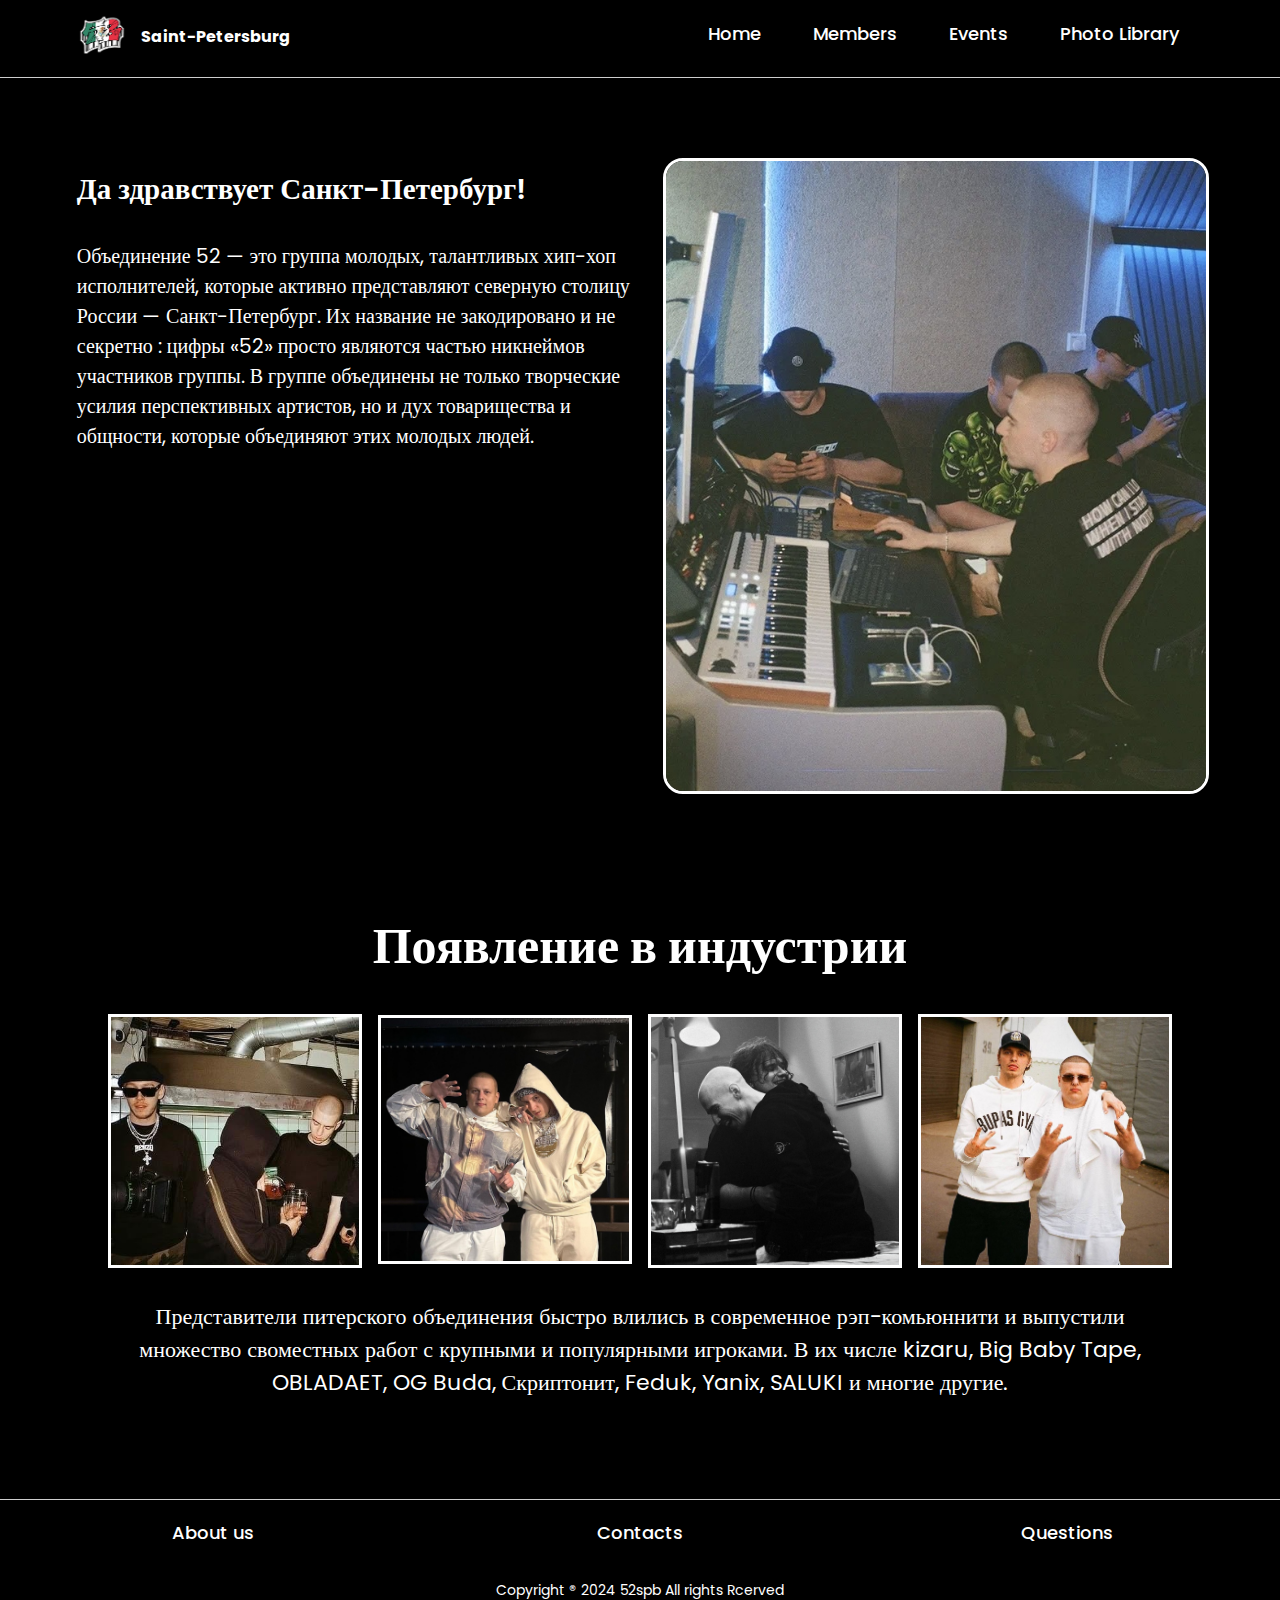
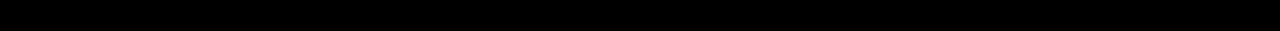
<file: project 52/index.html>
<!DOCTYPE html>
<html lang="en">
  <head>
    <meta charset="UTF-8" />
    <meta name="viewport" content="width=device-width, initial-scale=1.0" />
    <link rel="apple-touch-icon" sizes="180x180" href="source/files/favicon_io (1)/apple-touch-icon.png">
    <link rel="icon" type="image/png" sizes="32x32" href="source/files/favicon_io (1)/favicon-32x32.png">
    <link rel="icon" type="image/png" sizes="16x16" href="source/files/favicon_io (1)/favicon-16x16.png">
    <link rel="manifest" href="source/files/favicon_io (1)/site.webmanifest">
    <link rel="stylesheet" href="source/styles/mystyle.css" />
    <link rel="preconnect" href="https://fonts.googleapis.com">
    <link rel="preconnect" href="https://fonts.gstatic.com" crossorigin>
    <link href="https://fonts.googleapis.com/css2?family=Poppins:ital,wght@0,100;0,200;0,300;0,400;0,500;0,600;0,700;0,800;0,900;1,100;1,200;1,300;1,400;1,500;1,600;1,700;1,800;1,900&display=swap" rel="stylesheet">
    <title>52spb</title>
  </head>
  <body>
    <div class="wrapper">

      <header>
        <div class="container nav-bar">
          <div class="left-nav">
            <img src="source/images/52sticker.png" alt="">
            <h4>Saint-Petersburg</h4>
          </div>
          <div class="right-nav">
            <ul>
              <li class="active"><a href="index.html">Home</a></li>
              <li><a href="members.html">Members</a></li>
              <li><a href="events.html">Events</a></li>
              <li><a href="#">Photo Library</a></li>
            </ul>
          </div>
        </div>
      </header>

      <div class="container first-block">

        <div class="text-first-block">
          <h2>Да здравствует Санкт-Петербург!</h2>
          <p>Объединение 52 — это группа молодых, талантливых хип-хоп исполнителей, которые активно представляют северную столицу России — Санкт-Петербург. Их название не закодировано и не секретно : цифры «52» просто являются частью никнеймов участников группы. В группе объединены не только творческие усилия перспективных артистов, но и дух товарищества и общности, которые объединяют этих молодых людей.</p>
        </div>

        <div class="alblak-video">
          <img src="source/images/cbUP96gaYvCxDv6s34eqZeq8m5QdprQ103HzAAE6lK4PlXMfTtTW02W_tGnJjdq8eWUaMCBoY5AZ7FchruMLsSNM.jpg" alt="">
        </div>

      </div>

      <div class="container second-block">

        <div class="title-second-block">
          <h1>Появление в индустрии</h1>
        </div>

        <div class="second-block-pictures">
          <img src="source/images/thug&bbt.jpg" alt="">
          <img class="nerovn" src="source/images/alblak&kizaru.jpg" alt="">
          <img src="source/images/thug&saluki.jpg" alt="">
          <img src="source/images/alblak&mayot.jpg" alt="">
        </div>

        <div class="text-second-block">
          <p>Представители питерского объединения быстро влились в современное рэп-комьюннити и выпустили множество своместных работ с крупными и популярными игроками. В их числе kizaru, Big Baby Tape, OBLADAET, OG Buda, Скриптонит, Feduk, Yanix, SALUKI и многие другие.</p>
        </div>

      </div>

      <footer>

        <div class="others">
          <a href="#">About us</a>
          <a href="#">Contacts</a>
          <a href="#">Questions</a>
        </div>

        <div class="copyright">
          <p>Copyright ® 2024 52spb All rights Rcerved</p>
        </div>

      </footer>

    </div>
  </body>
</html>
</file>
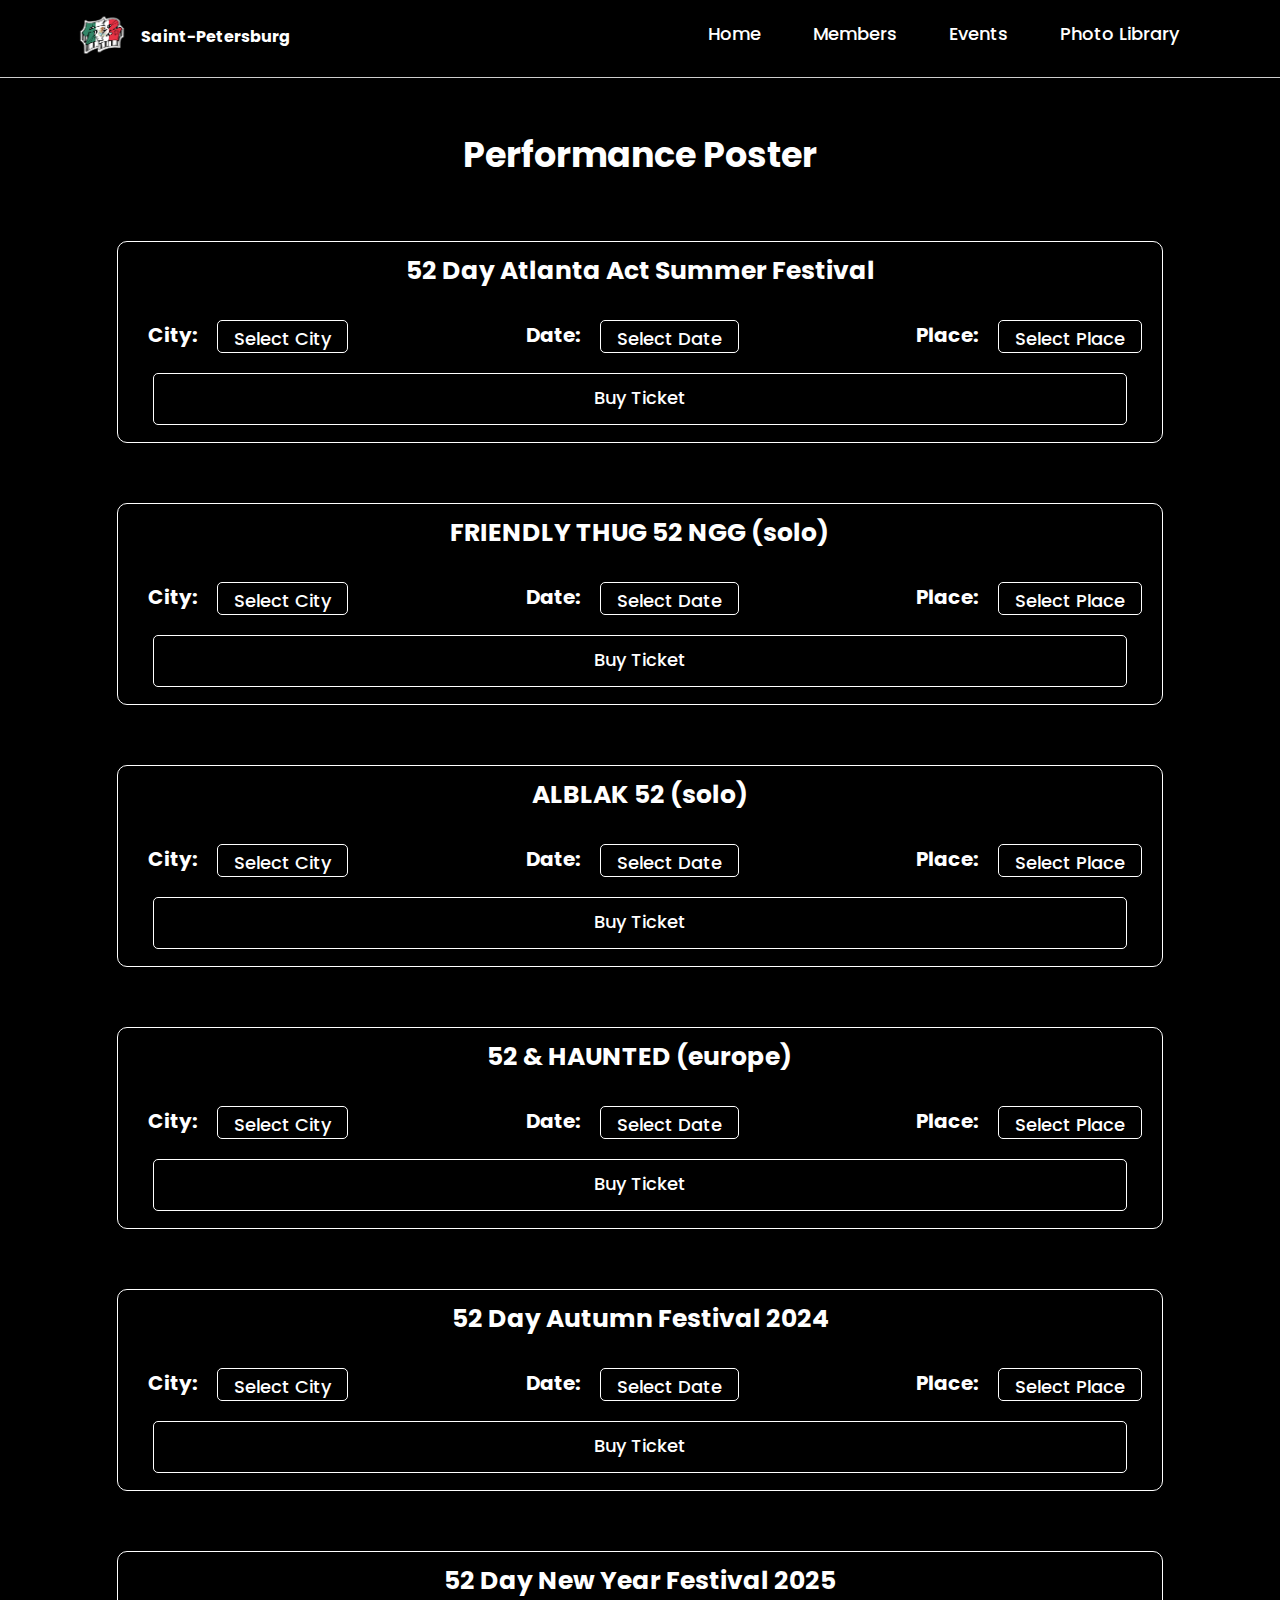
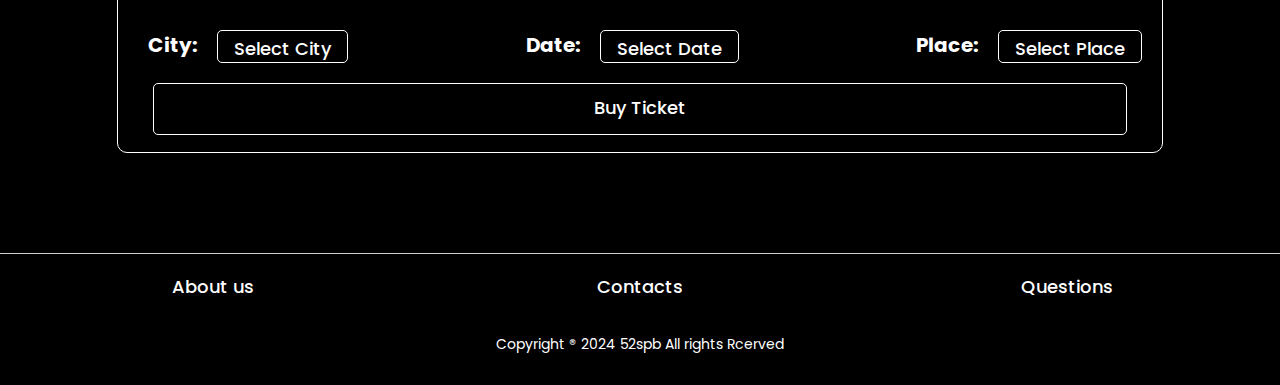
<file: project 52/events.html>
<!DOCTYPE html>
<html lang="en">
<head>
    <meta charset="UTF-8">
    <meta name="viewport" content="width=device-width, initial-scale=1.0">
    <link rel="apple-touch-icon" sizes="180x180" href="source/files/favicon_io (1)/apple-touch-icon.png">
    <link rel="icon" type="image/png" sizes="32x32" href="source/files/favicon_io (1)/favicon-32x32.png">
    <link rel="icon" type="image/png" sizes="16x16" href="source/files/favicon_io (1)/favicon-16x16.png">
    <link rel="manifest" href="source/files/favicon_io (1)/site.webmanifest">
    <link rel="stylesheet" href="source/styles/mystyle.css">
    <link rel="preconnect" href="https://fonts.gstatic.com" crossorigin>
    <link href="https://fonts.googleapis.com/css2?family=Poppins:ital,wght@0,100;0,200;0,300;0,400;0,500;0,600;0,700;0,800;0,900;1,100;1,200;1,300;1,400;1,500;1,600;1,700;1,800;1,900&display=swap" rel="stylesheet">
    <title>52spb</title>
</head>
<body>

    <header>
        <div class="container nav-bar">
          <div class="left-nav">
            <img src="source/images/52sticker.png" alt="">
            <h4>Saint-Petersburg</h4>
          </div>
          <div class="right-nav">
            <ul>
              <li class="active"><a href="index.html">Home</a></li>
              <li><a href="members.html">Members</a></li>
              <li><a href="#">Events</a></li>
              <li><a href="#">Photo Library</a></li>
            </ul>
          </div>
        </div>
    </header>
    
    <h1 class="events-title">Performance Poster</h1>

    <div class="container events-main">

      <div class="event first">

        <h3>52 Day Atlanta Act Summer Festival</h3>

        <div class="event-info">
          <div class="event-city">
            <h4>City:</h4>
            <a href="#">Select City</a>
          </div>
          <div class="event-date">
            <h4>Date:</h4>
            <a href="#">Select Date</a>
          </div>
          <div class="event-place">
            <h4>Place:</h4>
            <a href="#">Select Place</a>
          </div>
        </div>

        <div class="event-buy">
          <a class="buy" href="#">Buy Ticket</a>
        </div>

      </div>

      <div class="event second">

        <h3>FRIENDLY THUG 52 NGG (solo)</h3>

        <div class="event-info">
          <div class="event-city">
            <h4>City:</h4>
            <a href="#">Select City</a>
          </div>
          <div class="event-date">
            <h4>Date:</h4>
            <a href="#">Select Date</a>
          </div>
          <div class="event-place">
            <h4>Place:</h4>
            <a href="#">Select Place</a>
          </div>
        </div>

        <div class="event-buy">
          <a class="buy" href="#">Buy Ticket</a>
        </div>
        
      </div>

      <div class="event third">

        <h3>ALBLAK 52 (solo)</h3>

        <div class="event-info">
          <div class="event-city">
            <h4>City:</h4>
            <a href="#">Select City</a>
          </div>
          <div class="event-date">
            <h4>Date:</h4>
            <a href="#">Select Date</a>
          </div>
          <div class="event-place">
            <h4>Place:</h4>
            <a href="#">Select Place</a>
          </div>
        </div>

        <div class="event-buy">
          <a class="buy" href="#">Buy Ticket</a>
        </div>
        
      </div>

      <div class="event fourth">

        <h3>52 & HAUNTED (europe)</h3>

        <div class="event-info">
          <div class="event-city">
            <h4>City:</h4>
            <a href="#">Select City</a>
          </div>
          <div class="event-date">
            <h4>Date:</h4>
            <a href="#">Select Date</a>
          </div>
          <div class="event-place">
            <h4>Place:</h4>
            <a href="#">Select Place</a>
          </div>
        </div>

        <div class="event-buy">
          <a class="buy" href="#">Buy Ticket</a>
        </div>
        
      </div>

      <div class="event fifth">

        <h3>52 Day Autumn Festival 2024</h3>

        <div class="event-info">
          <div class="event-city">
            <h4>City:</h4>
            <a href="#">Select City</a>
          </div>
          <div class="event-date">
            <h4>Date:</h4>
            <a href="#">Select Date</a>
          </div>
          <div class="event-place">
            <h4>Place:</h4>
            <a href="#">Select Place</a>
          </div>
        </div>

        <div class="event-buy">
          <a class="buy" href="#">Buy Ticket</a>
        </div>
        
      </div>

      <div class="event sixth">

        <h3>52 Day New Year Festival 2025</h3>

        <div class="event-info">
          <div class="event-city">
            <h4>City:</h4>
            <a href="#">Select City</a>
          </div>
          <div class="event-date">
            <h4>Date:</h4>
            <a href="#">Select Date</a>
          </div>
          <div class="event-place">
            <h4>Place:</h4>
            <a href="#">Select Place</a>
          </div>
        </div>

        <div class="event-buy">
          <a class="buy" href="#">Buy Ticket</a>
        </div>
        
      </div>

    </div>

      <footer>
  
        <div class="others">
          <a href="#">About us</a>
          <a href="#">Contacts</a>
          <a href="#">Questions</a>
        </div>
  
        <div class="copyright">
          <p>Copyright ® 2024 52spb All rights Rcerved</p>
        </div>
  
      </footer>

</body>
</html>
</file>
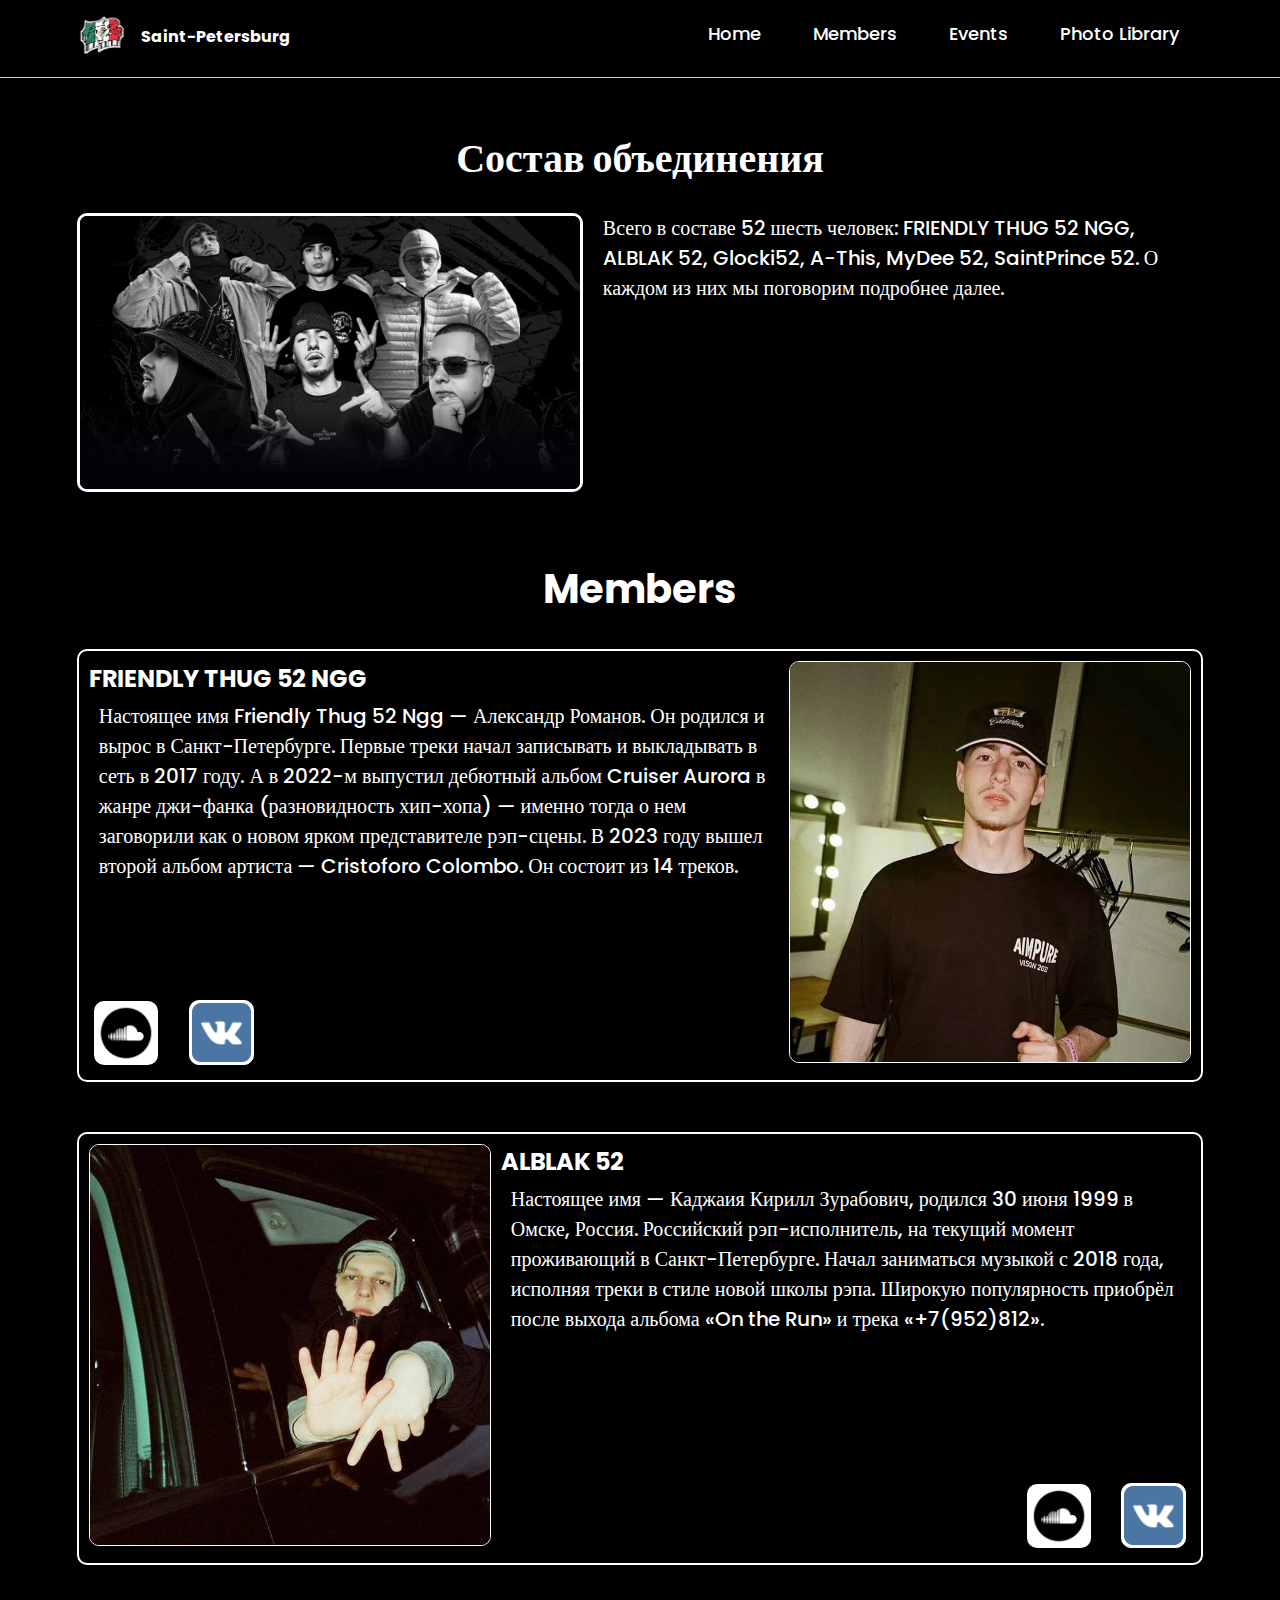
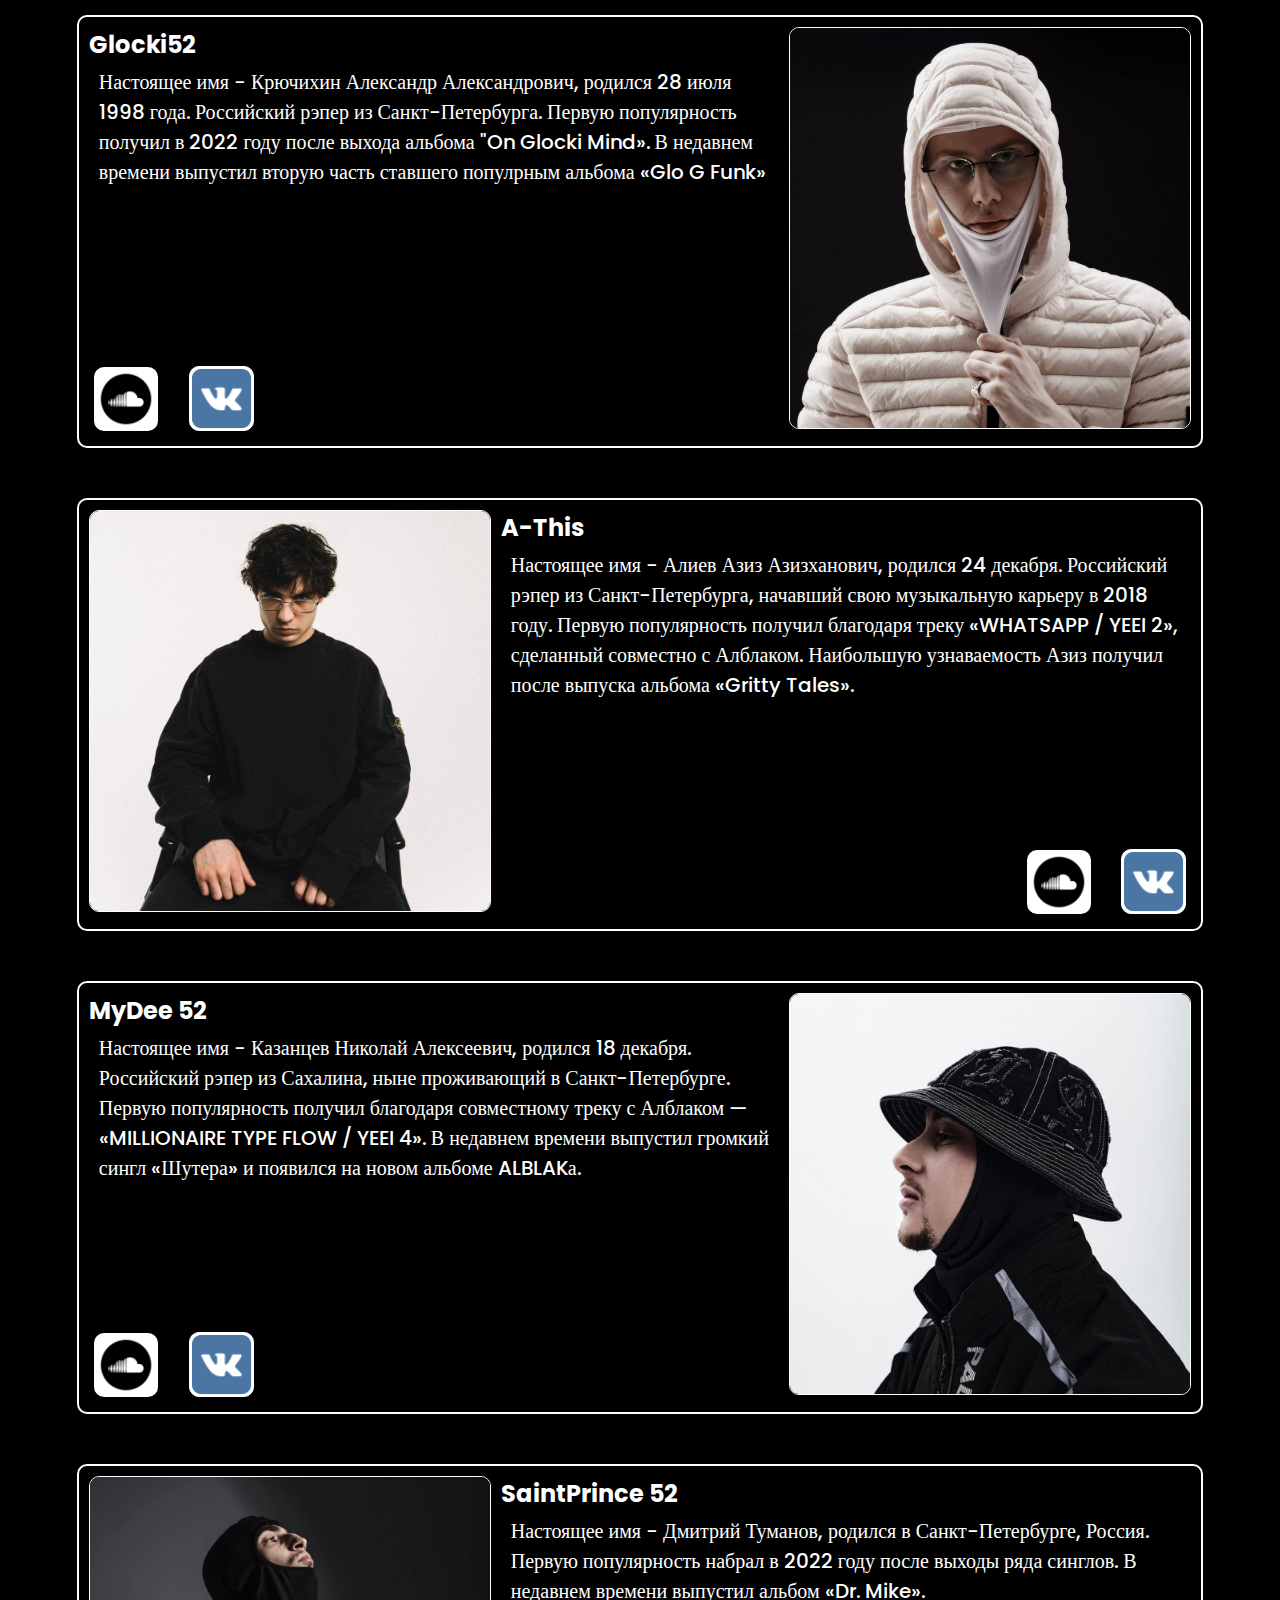
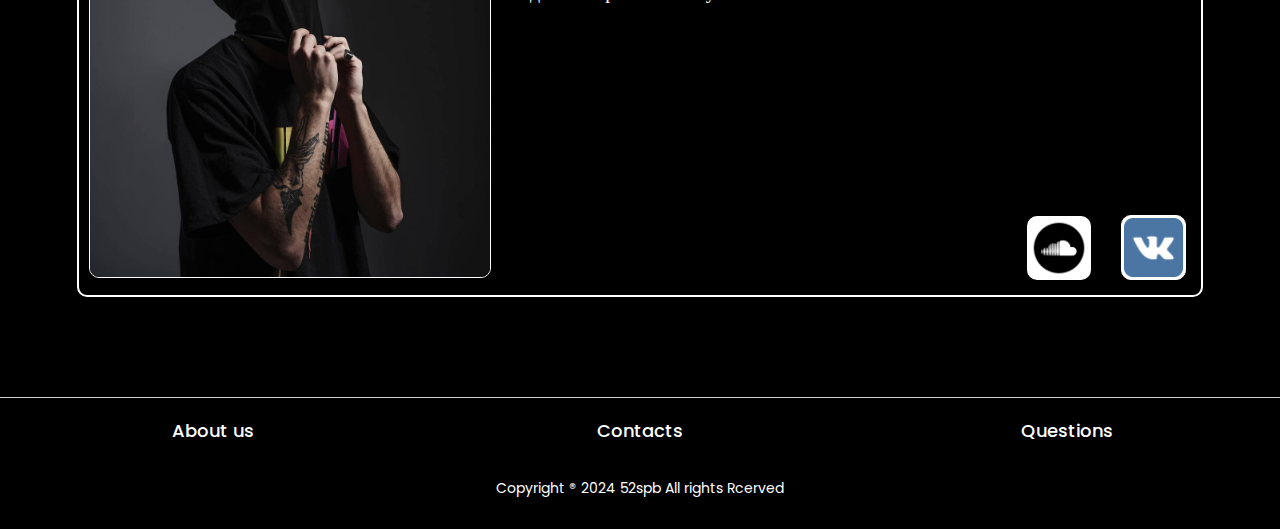
<file: project 52/members.html>
<!DOCTYPE html>
<html lang="en">
<head>
    <meta charset="UTF-8">
    <meta name="viewport" content="width=device-width, initial-scale=1.0">
    <link rel="apple-touch-icon" sizes="180x180" href="source/files/favicon_io (1)/apple-touch-icon.png">
    <link rel="icon" type="image/png" sizes="32x32" href="source/files/favicon_io (1)/favicon-32x32.png">
    <link rel="icon" type="image/png" sizes="16x16" href="source/files/favicon_io (1)/favicon-16x16.png">
    <link rel="manifest" href="source/files/favicon_io (1)/site.webmanifest">
    <link rel="stylesheet" href="source/styles/mystyle.css">
    <link rel="preconnect" href="https://fonts.gstatic.com" crossorigin>
    <link href="https://fonts.googleapis.com/css2?family=Poppins:ital,wght@0,100;0,200;0,300;0,400;0,500;0,600;0,700;0,800;0,900;1,100;1,200;1,300;1,400;1,500;1,600;1,700;1,800;1,900&display=swap" rel="stylesheet">
    <title>52spb</title>
</head>
<body>
  <div class="wrapper">

    <header>
      <div class="container nav-bar">
        <div class="left-nav">
          <img src="source/images/52sticker.png" alt="">
          <h4>Saint-Petersburg</h4>
        </div>
        <div class="right-nav">
          <ul>
            <li class="active"><a href="index.html">Home</a></li>
            <li><a href="members.html">Members</a></li>
            <li><a href="events.html">Events</a></li>
            <li><a href="#">Photo Library</a></li>
          </ul>
        </div>
      </div>
    </header>

    <div class="container first-block-members">

      <div class="first-block-members-title">
        <h1>Состав объединения</h1>
      </div>

      <div class="members-img-text-second-block">
        <div class="first-block-members-image">
          <img src="source/images/52full.png" alt="">
        </div>
  
        <div class="first-block-members-text">
          <p>Всего в составе 52 шесть человек: FRIENDLY THUG 52 NGG, ALBLAK 52, Glocki52, A-This, MyDee 52, SaintPrince 52. О каждом из них мы поговорим подробнее далее.</p>
        </div>
      </div>


    </div>

    <h1 class="members-title">Members</h1>

    <div class="container members-cards">

      <div class="member thug-block">
        <div class="text-member-card thug">
          <h2>FRIENDLY THUG 52 NGG</h2>
          <p>Настоящее имя Friendly Thug 52 Ngg — Александр Романов. Он родился и вырос в Санкт-Петербурге. Первые треки начал записывать и выкладывать в сеть в 2017 году. А в 2022-м выпустил дебютный альбом Cruiser Aurora в жанре джи-фанка (разновидность хип-хопа) — именно тогда о нем заговорили как о новом ярком представителе рэп-сцены. В 2023 году вышел второй альбом артиста — Cristoforo Colombo. Он состоит из 14 треков.</p>
        </div>
        <div class="image-member-card thug-image">
          <img src="source/images/thug-member.jpg" alt="">
        </div>
        <a href="https://on.soundcloud.com/A4GxChtkVWTQhhzaA">
          <img class="soundcloud-thug" src="source/images/soundcloud.png" alt="soundcloud profile">
        </a>
        <a href="https://vk.com/thugnamedfriendly">
          <img class="vk-thug" src="source/images/vk-logo.png" alt="">
        </a>
      </div>

      <div class="member alblak-block">
        <div class="image-member-card alblak-image">
          <img src="source/images/alblak-member.jpg" alt="">
        </div>
        <div class="text-member-card alblak">
          <h2>ALBLAK 52</h2>
          <p>Настоящее имя — Каджаия Кирилл Зурабович, родился 30 июня 1999 в Омске, Россия. Российский рэп-исполнитель, на текущий момент проживающий в Санкт-Петербурге. Начал заниматься музыкой с 2018 года, исполняя треки в стиле новой школы рэпа. Широкую популярность приобрёл после выхода альбома «On the Run» и трека «+7(952)812».</p>
        </div>
        <a href="https://on.soundcloud.com/A4GxChtkVWTQhhzaA">
          <img class="soundcloud-alblak" src="source/images/soundcloud.png" alt="soundcloud profile">
        </a>
        <a href="https://vk.com/alblakhome?from=search">
          <img class="vk-alblak" src="source/images/vk-logo.png" alt="">
        </a>
      </div>

      <div class="member glocki-block">
        <div class="text-member-card glocki">
          <h2>Glocki52</h2>
          <p>Настоящее имя - Крючихин Александр Александрович, родился 28 июля 1998 года. Российский рэпер из Санкт-Петербурга. Первую популярность получил в 2022 году после выхода альбома "On Glocki Mind». В недавнем времени выпустил вторую часть ставшего популрным альбома «Glo G Funk»</p>
        </div>
        <div class="image-member-card glocki-image">
          <img src="source/images/glocki-member.jpg" alt="">
        </div>
        <a href="https://on.soundcloud.com/A4GxChtkVWTQhhzaA">
          <img class="soundcloud-glocki" src="source/images/soundcloud.png" alt="soundcloud profile">
        </a>
        <a href="https://vk.com/glocki52?from=search">
          <img class="vk-glocki" src="source/images/vk-logo.png" alt="">
        </a>
      </div>

      <div class="member this-block">
        <div class="image-member-card this-image">
          <img src="source/images/this-member.jpg" alt="">
        </div>
        <div class="text-member-card this">
          <h2>A-This</h2>
          <p>Настоящее имя - Алиев Азиз Азизханович, родился 24 декабря. Российский рэпер из Санкт-Петербурга, начавший свою музыкальную карьеру в 2018 году. Первую популярность получил благодаря треку «WHATSAPP / YEEI 2», сделанный совместно с Алблаком. Наибольшую узнаваемость Азиз получил после выпуска альбома «Gritty Tales».</p>
        </div>
        <a href="https://on.soundcloud.com/A4GxChtkVWTQhhzaA">
          <img class="soundcloud-this" src="source/images/soundcloud.png" alt="soundcloud profile">
        </a>
        <a href="https://vk.com/athis52?from=search">
          <img class="vk-this" src="source/images/vk-logo.png" alt="">
        </a>
      </div>

      <div class="member mydee-block">
        <div class="text-member-card mydee">
          <h2>MyDee 52</h2>
          <p>Настоящее имя - Казанцев Николай Алексеевич, родился 18 декабря. Российский рэпер из Сахалина, ныне проживающий в Санкт-Петербурге. Первую популярность получил благодаря совместному треку с Алблаком — «MILLIONAIRE TYPE FLOW / YEEI 4». В недавнем времени выпустил громкий сингл «Шутера» и появился на новом альбоме ALBLAKа.</p>
        </div>
        <div class="image-member-card mydee-image">
          <img src="source/images/mydee-member.jpg" alt="">
        </div>
        <a href="https://on.soundcloud.com/A4GxChtkVWTQhhzaA">
          <img class="soundcloud-mydee" src="source/images/soundcloud.png" alt="soundcloud profile">
        </a>
        <a href="https://vk.com/mydee52?from=search">
          <img class="vk-mydee" src="source/images/vk-logo.png" alt="">
        </a>
      </div>

      <div class="member prince-block">
        <div class="image-member-card prince-image">
          <img src="source/images/prince-member.jpg" alt="">
        </div>
        <div class="text-member-card prince">
          <h2>SaintPrince 52</h2>
          <p>Настоящее имя - Дмитрий Туманов, родился в Санкт-Петербурге, Россия. Первую популярность набрал в 2022 году после выходы ряда синглов. В недавнем времени выпустил альбом «Dr. Mike».</p>
        </div>
        <a href="https://on.soundcloud.com/A4GxChtkVWTQhhzaA">
          <img class="soundcloud-prince" src="source/images/soundcloud.png" alt="soundcloud profile">
        </a>
        <a href="https://vk.com/saintraprince?from=search">
          <img class="vk-prince" src="source/images/vk-logo.png" alt="">
        </a>
      </div>

    </div>

    <footer>

      <div class="others">
        <a href="#">About us</a>
        <a href="#">Contacts</a>
        <a href="#">Questions</a>
      </div>

      <div class="copyright">
        <p>Copyright ® 2024 52spb All rights Rcerved</p>
      </div>

    </footer>
    
  </div>
</body>
</html>
</file>
<file: project 52/source/styles/mystyle.css>
* {
    padding: 0;
    margin: 0;
  }

body {
  font-family: Poppins;
  background: rgb(0, 0, 0);
}

.container {
  margin: 0 6%;
  color: #ffffff;
}

/* Верхняя часть */

.nav-bar .left-nav img{
  display: inline;
  max-width: 50px;
  position: relative;
  top: -10px;
}

.nav-bar .left-nav h4 {
  display: inline;
  position: relative;
  padding-left: 10px;
  top: -28px;
  color: #ffffff;
}

.right-nav ul li {
  list-style: none;
  display: inline;
  padding: 5px 20px;
  margin-left: 4px;
  margin-right: 4px;
}

.right-nav ul li a, footer .others a { 
  text-decoration: none;
  color: #ffffff;
  display: inline;
  font-size: 18px;
  font-weight: 500;
}

.right-nav ul li:hover, .event-info a:hover, .buy:hover {
  border: #ffffff;
  border-width: 0.5px;
  border-color: #ffffff;
  border-style: solid;
  border-radius: 10px;
  background: #444444;
  transition: 500ms ease;
}

.nav-bar {
  display: flex;
  justify-content: space-between;
}

.right-nav {
  padding-top: 20px;
}

.left-nav {
  padding-top: 20px;
}

header {
  background-color: #000000;
  color: rgb(255, 255, 255);
  border-bottom: 0.5px #cecece solid;
}

/* .right-nav ul button {
  border: none;
  background: #0086d4;
  width: 125px;
  border-radius: 5px;
  margin-left: 4px;
  height: 35px;
  -webkit-text-stroke: 0.9px #000000;
  color: #ffffff;
  font-weight: 800;
  font-size: 20px;
  margin-left: 10px;
  background: -webkit-linear-gradient(90deg, rgb(0, 124, 20), rgb(255, 255, 255), rgb(225, 0, 0));
  background: -moz-linear-gradient(90deg, rgb(0, 124, 20), rgb(255, 255, 255), rgb(225, 0, 0));
  background: linear-gradient(90deg, rgb(0, 124, 20), rgb(255, 255, 255), rgb(225, 0, 0));
}

.right-nav ul button:hover {
  background-color: antiquewhite;
} */

/* Первый блок */

.first-block {
  margin-top: 80px;
  display: flex;
}

.first-block p {
  margin-top: 30px;
  font-size: 20px;
  font-weight: 400;
}

.first-block h2 {
  display: inline;
  font-weight: 600;
  text-align: center;
  font-size: 29px;
}

.text-first-block {
  width: 1200px;
  margin-top: 10px;
  margin-right: 10px;
}

.alblak-video {
  width: 100%;
  height: 70vh;
  position: relative;
  display: flex;
  justify-content: center;
  align-items: center;
}

.alblak-video img {
  width: 100%;
  height: 70vh;
  position: absolute;
  top: 0;
  left: 0;
  object-fit: cover;
  z-index: 1;
  border: #fff solid;
  border-radius: 20px;
}

/* Второй блок */

.title-second-block {
  text-align: center;
  margin-bottom: 30px;
  font-size: 25px;
}

.second-block {
  margin-top: 120px;
  margin-bottom: 90px;
}

.text-second-block p {
  text-align: center;
  font-size: 22px;
  margin-top: 25px;
  padding: 0 60px;
}

.second-block-pictures {
  text-align: center;
}

.second-block-pictures img {
  display: inline;
  max-width: 22%;
  margin-left: 6px;
  margin-right: 6px;
  border: #fff solid;
}

.second-block-pictures .nerovn {
  position: relative;
  top: -4px;
}

/* Нижняя часть */

footer p{
  color: #fff;
  text-align: center;
  font-size: 14px;
  padding-top: 10px;
}

footer .others {
  color: #fff;
  display: flex;
  border-top: 0.5px #cecece solid;
  text-align: center;
  justify-content: center;
  padding: 15px 0;
  padding-top: 15px;
  margin-bottom: 5px;
}

footer .others a {
  margin: 4px 10%;
  color: #fff;
  display: block;
  width: 100%;
}

footer .others a:hover {
  border-bottom: #e1e1e1 solid;
}

footer {
  margin-top: 100px;
  margin-bottom: 30px;
}



/* Members */

.members-img-text-second-block {
  display: flex;
  margin-bottom: 30px;
}

.first-block-members-title {
  text-align: center;
  margin-top: 50px;
  margin-bottom: 25px;
  font-size: 20px;
}

.first-block-members-image img {
  border: #ffffff solid;
  border-radius: 10px;
  width: 500px;
}

.first-block-members-text {
  margin-left: 20px;
  font-size: 20px;
  font-weight: 500;
}

/* Members-cards */

.members-title {
  color: #ffffff;
  text-align: center;
  font-size: 40px;
  margin-top: 60px;
  margin-bottom: -20px;
}

.members-cards .member {
  display: flex;
  border: #ffffff solid 2px;
  border-radius: 10px;
  margin: 50px 0;
  padding: 10px 10px;
  position: relative;
}

.members-cards .image-member-card img{
  width: 400px;
  border: #ffffff solid 0.8px;
  border-radius: 10px;
}

.alblak, .this, .prince {
  margin-left: 10px;
}

.text-member-card p {
  margin: 5px 10px;
}

.soundcloud-mydee, .soundcloud-thug, .soundcloud-glocki {
  background-color: #ffffff;
  width: 60px;
  position: absolute;
  height: 60px;
  border: #ffffff solid 2px;
  border-radius: 10px;
  bottom: 15px;
  left: 15px;
} 

.soundcloud-alblak, .soundcloud-this, .soundcloud-prince, .vk-alblak, .vk-this, .vk-prince {
  background-color: #ffffff;
  width: 60px;
  position: absolute;
  height: 60px;
  border: #ffffff solid 2px;
  border-radius: 10px;
  bottom: 15px;
  right: 110px;
}

.vk-mydee, .vk-thug, .vk-glocki {
  background-color: #ffffff;
  width: 63px;
  position: absolute;
  height: 63px;
  border: #ffffff solid 1px;
  border-radius: 10px;
  bottom: 15px;
  left: 110px;
}

.vk-alblak, .vk-this, .vk-prince {
  background-color: #ffffff;
  width: 63px;
  position: absolute;
  height: 63px;
  border: #ffffff solid 1px;
  border-radius: 10px;
  bottom: 15px;
  right: 15px;
}

.text-member-card p {
  font-size: 20px;
  font-weight: 500;
}




/* Events */

.events-title {
  color: #fff;
  text-align: center;
  margin-top: 50px;
  margin-bottom: 30px;
  font-size: 35px;
}

.event {
  border: #ffffff 1px solid;
  border-radius: 10px;
  margin: 0 40px;
  height: 200px;
  margin-top: 60px;
  margin-bottom: 60px;
}

.event h3 {
  text-align: center;
  font-size: 25px;
  margin: 10px 0;
  margin-bottom: 30px;
}

.event-info {
  display: flex;
  justify-content: space-between;
}

.event-city {
  display: flex;
}

.event-info h4 {
  margin-left: 30px;
  font-size: 20px;
  font-weight: 700;
}

.event-info a {
  text-decoration: none;
  color: #ffffff;
  display: inline;
  font-size: 18px;
  font-weight: 500;
  margin: 0 20px;
  padding: 0 16px;
  padding-top: 4px;
  border: #fff 1px solid;
  border-radius: 5px;
}

.event-date, .event-place {
  display: flex;
}


.buy {
  text-decoration: none;
  color: #ffffff;
  display: flex;
  font-size: 18px;
  font-weight: 500;
  margin: 0 20px;
  padding: 0 16px;
  padding-top: 4px;
  border: #fff 1px solid;
  border-radius: 5px;
  width: 90%;
  margin-top: 20px;
  justify-content: center;
  margin-left: auto;
  margin-right: auto;
  height: 40px;
  padding-top: 10px;
}
</file>
